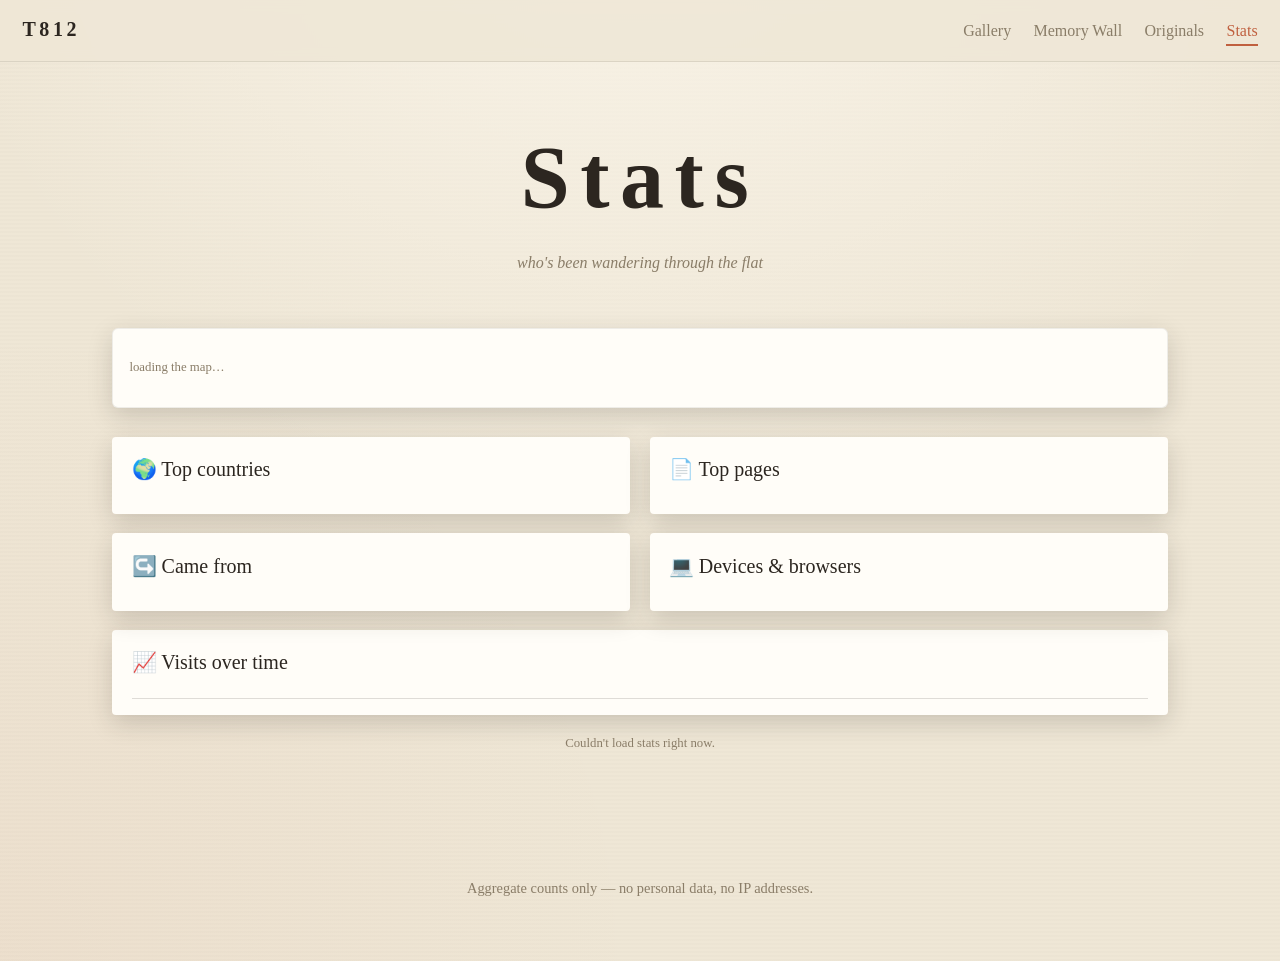
<file: stats.html>
<!DOCTYPE html>
<html lang="en">
<head>
  <meta charset="UTF-8" />
  <meta name="viewport" content="width=device-width, initial-scale=1.0" />
  <meta name="robots" content="noindex, nofollow" />
  <title>T812 · Stats</title>
  <link rel="stylesheet" href="style.css" />
</head>
<body>
  <nav class="site-nav">
    <a class="brand" href="index.html">T812</a>
    <a class="navlink" href="index.html">Gallery</a>
    <a class="navlink" href="wall.html">Memory Wall</a>
    <a class="navlink" href="originals.html">Originals</a>
    <a class="navlink active" href="stats.html">Stats</a>
  </nav>

  <header class="hero">
    <h1>Stats</h1>
    <p class="tagline">who's been wandering through the flat</p>
  </header>

  <section class="statwrap">
    <!-- headline numbers -->
    <div id="bignums" class="bignums"></div>

    <!-- world map of visits -->
    <figure class="mapcard">
      <div id="map" class="mapholder"><p class="formnote">loading the map…</p></div>
      <figcaption id="mapcap" class="mapcap"></figcaption>
    </figure>

    <!-- breakdown lists -->
    <div class="statgrid">
      <div class="statpanel"><h3>🌍 Top countries</h3><ol id="countries" class="statlist"></ol></div>
      <div class="statpanel"><h3>📄 Top pages</h3><ol id="pages" class="statlist"></ol></div>
      <div class="statpanel"><h3>↪️ Came from</h3><ol id="referrers" class="statlist"></ol></div>
      <div class="statpanel"><h3>💻 Devices &amp; browsers</h3><ol id="devices" class="statlist"></ol></div>
    </div>

    <!-- visits over time -->
    <div class="statpanel timeline">
      <h3>📈 Visits over time</h3>
      <div id="timeline" class="bars"></div>
    </div>

    <p id="statnote" class="formnote statfoot"></p>
  </section>

  <div id="maptip" class="maptip" hidden></div>

  <footer class="footer"><p>Aggregate counts only — no personal data, no IP addresses. <span id="meta"></span></p></footer>

  <script src="config.js"></script>
  <script src="stats.js"></script>
  <script src="js/track.js"></script>
</body>
</html>
</file>
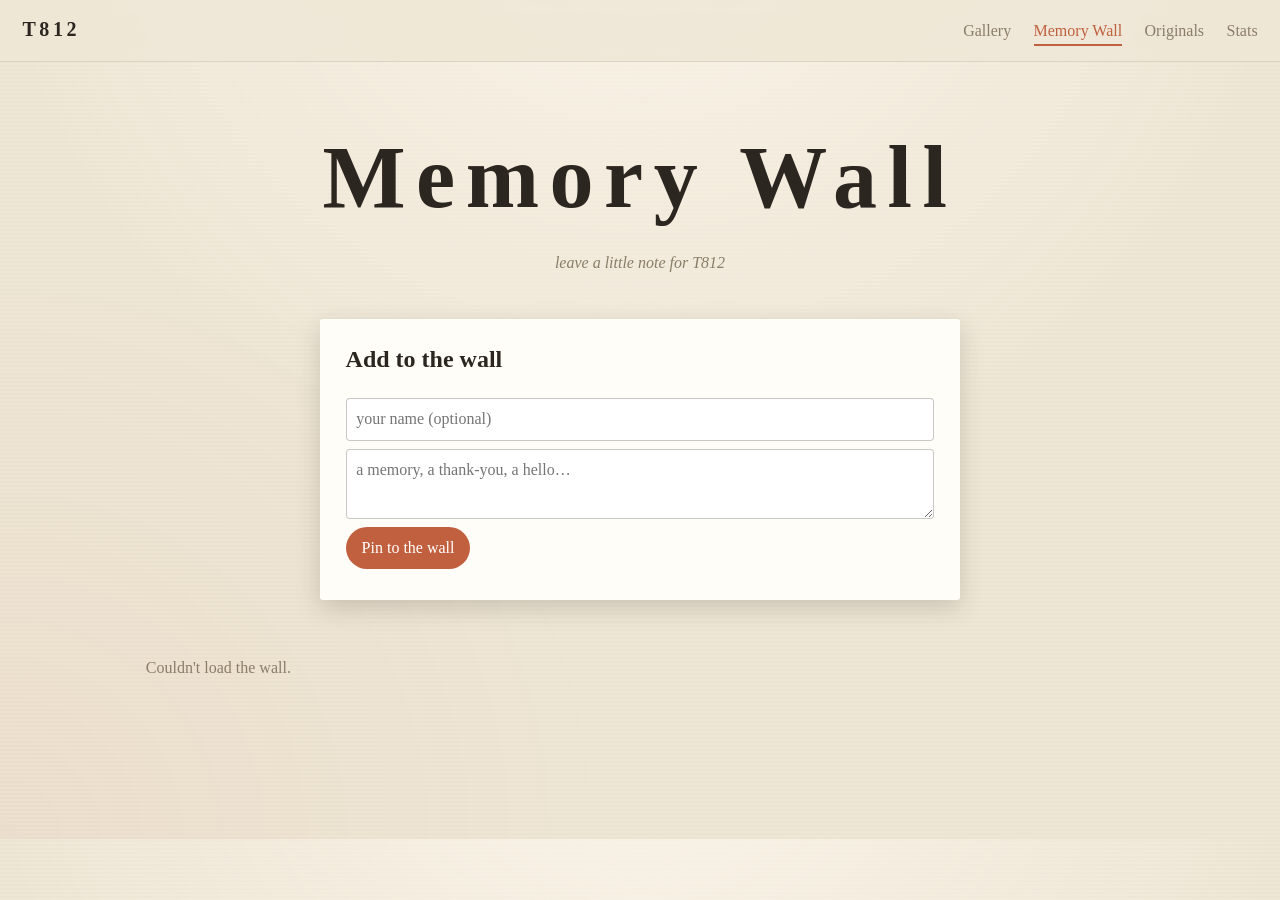
<file: wall.html>
<!DOCTYPE html>
<html lang="en">
<head>
  <meta charset="UTF-8" />
  <meta name="viewport" content="width=device-width, initial-scale=1.0" />
  <meta name="robots" content="noindex, nofollow" />
  <title>T812 · Memory Wall</title>
  <link rel="stylesheet" href="style.css" />
</head>
<body>
  <nav class="site-nav">
    <a class="brand" href="index.html">T812</a>
    <a class="navlink" href="index.html">Gallery</a>
    <a class="navlink active" href="wall.html">Memory Wall</a>
    <a class="navlink" href="originals.html">Originals</a>
    <a class="navlink" href="stats.html">Stats</a>
  </nav>

  <header class="hero">
    <h1>Memory Wall</h1>
    <p class="tagline">leave a little note for T812</p>
  </header>

  <section class="panel">
    <h2>Add to the wall</h2>
    <form class="memform" id="wallForm">
      <input type="text" name="name" placeholder="your name (optional)" maxlength="80" autocomplete="off" />
      <textarea name="message" placeholder="a memory, a thank-you, a hello…" maxlength="1000" required></textarea>
      <input class="hp" type="text" name="website" tabindex="-1" autocomplete="off" aria-hidden="true" />
      <button type="submit">Pin to the wall</button>
      <span class="formnote" id="wallFormNote"></span>
    </form>
  </section>

  <section id="wall" class="wall"></section>

  <footer class="footer"><p><span id="meta"></span></p></footer>

  <script src="config.js"></script>
  <script src="js/supa.js"></script>
  <script src="wall.js"></script>
  <script src="js/track.js"></script>
</body>
</html>
</file>
<file: style.css>
:root {
  --paper: #efe7d6;
  --paper2: #f6f0e3;
  --ink: #2c2620;
  --muted: #8a7d68;
  --accent: #c0603f;
  --card: #fffdf8;
  --tape: rgba(206, 188, 140, 0.55);
  --shadow: 0 8px 24px rgba(44, 38, 32, 0.18);
  --hand: "Bradley Hand", "Segoe Print", "Comic Sans MS", cursive;
  --serif: "Iowan Old Style", "Palatino Linotype", Palatino, Georgia, serif;
}

* { box-sizing: border-box; }

body {
  margin: 0;
  color: var(--ink);
  font-family: var(--serif);
  line-height: 1.55;
  background-color: var(--paper);
  /* soft paper grain + warm vignette */
  background-image:
    radial-gradient(circle at 50% -20%, #faf5ea, transparent 55%),
    radial-gradient(circle at 0% 100%, rgba(192,96,63,0.06), transparent 40%),
    repeating-linear-gradient(0deg, rgba(0,0,0,0.012) 0 2px, transparent 2px 4px);
}

a { color: var(--accent); }

/* ---- top nav ---- */
.site-nav {
  position: sticky; top: 0; z-index: 30;
  display: flex; align-items: baseline; gap: 1.4rem;
  padding: 0.9rem 1.4rem;
  background: rgba(239, 231, 214, 0.9);
  backdrop-filter: blur(6px);
  border-bottom: 1px solid rgba(44,38,32,0.1);
}
.site-nav .brand {
  font-weight: 800; letter-spacing: 0.18em; font-size: 1.25rem; margin-right: auto;
  text-decoration: none; color: var(--ink);
}
.site-nav a.navlink { text-decoration: none; color: var(--muted); font-size: 1rem; }
.site-nav a.navlink:hover { color: var(--ink); }
.site-nav a.navlink.active { color: var(--accent); border-bottom: 2px solid var(--accent); }

/* ---- hero / masthead ---- */
.hero { text-align: center; padding: 3rem 1rem 1.2rem; }
.hero h1 { font-size: clamp(3rem, 11vw, 5.5rem); letter-spacing: 0.12em; margin: 0; }
.hero .tagline { color: var(--muted); font-style: italic; margin: 0.3rem 0 0; }

/* ---- chapter shelf (home) ---- */
.shelf {
  display: grid; grid-template-columns: repeat(auto-fill, minmax(240px, 1fr));
  gap: 1.6rem; max-width: 1100px; margin: 1.5rem auto; padding: 0 1.4rem 2rem;
}
.chapter {
  display: block; text-decoration: none; color: inherit;
  background: var(--card); padding: 0.8rem 0.8rem 1rem;
  box-shadow: var(--shadow); border-radius: 3px;
  transform: rotate(var(--tilt, 0deg)); transition: transform .18s ease, box-shadow .18s ease;
}
.chapter:hover { transform: rotate(0) translateY(-3px); box-shadow: 0 14px 30px rgba(44,38,32,.26); }
.chapter .thumb { aspect-ratio: 4/3; width: 100%; object-fit: cover; background: #e5ddca; display: block; }
.chapter .name { font-family: var(--hand); font-size: 1.35rem; margin-top: .5rem; text-align: center; }
.chapter .count { text-align: center; color: var(--muted); font-size: .85rem; }

/* ---- filter chips ---- */
.filters { display: flex; flex-wrap: wrap; gap: .5rem; justify-content: center; padding: 1rem; }
.filters button {
  font: inherit; cursor: pointer; border: 1px solid rgba(44,38,32,.18);
  background: var(--card); color: var(--ink); padding: .35rem .9rem; border-radius: 999px;
}
.filters button[aria-pressed="true"] { background: var(--accent); color: #fff; border-color: var(--accent); }

/* ---- gallery grid ---- */
.gallery {
  display: grid; grid-template-columns: repeat(auto-fill, minmax(210px, 1fr));
  gap: 1.7rem; max-width: 1150px; margin: 0 auto; padding: 1rem 1.4rem 4rem;
}
.loading, .empty { grid-column: 1/-1; text-align: center; color: var(--muted); }

.card {
  position: relative; background: var(--card); padding: .7rem .7rem .3rem;
  box-shadow: var(--shadow); border-radius: 2px; cursor: pointer;
  transform: rotate(var(--tilt, 0deg)); transition: transform .18s ease, box-shadow .18s ease;
}
.card::before { /* tape */
  content: ""; position: absolute; top: -10px; left: 50%; transform: translateX(-50%) rotate(-3deg);
  width: 70px; height: 22px; background: var(--tape); box-shadow: 0 1px 2px rgba(0,0,0,.08);
}
.card:hover { transform: rotate(0) scale(1.03); box-shadow: 0 14px 32px rgba(44,38,32,.28); }
.card img { aspect-ratio: 1/1; width: 100%; object-fit: cover; background: #e9e1cf; display: block; }
.card .cap { font-family: var(--hand); text-align: center; padding: .5rem .2rem .3rem; font-size: 1.05rem; }
.card .sub { text-align: center; color: var(--muted); font-size: .78rem; }

/* ---- flat photo wall (home): grouped sections, one scroll ---- */
.flatwall { padding: .5rem 0 2rem; }
.wallgroup { margin: 0 auto; }
.wallgroup .gallery { padding: .6rem 1.4rem 1.4rem; }
.grouphead {
  display: flex; align-items: baseline; gap: .6rem;
  max-width: 1150px; margin: 2.2rem auto .2rem; padding: 0 1.5rem;
  font-family: var(--hand); font-weight: 400; font-size: 1.7rem; color: var(--ink);
}
.grouphead::after {
  content: ""; flex: 1; height: 1px; align-self: center;
  background: linear-gradient(to right, rgba(44,38,32,.22), transparent);
}
.grouphead .grpcount {
  flex: none; font-family: var(--serif); font-size: .72rem; color: var(--muted);
  border: 1px solid rgba(44,38,32,.18); border-radius: 999px; padding: .05rem .55rem;
}
.badge {
  position: absolute; bottom: 38px; right: 10px; background: var(--accent); color:#fff;
  font-size: .72rem; border-radius: 999px; padding: .05rem .5rem; font-family: var(--serif);
}

/* ---- lightbox / photo view ---- */
.lightbox { position: fixed; inset: 0; background: rgba(22,18,14,.85); z-index: 100;
  display: flex; align-items: center; justify-content: center; padding: 1.5rem; }
.lightbox[hidden] { display: none; }
.lightbox__panel {
  background: var(--paper2); border-radius: 4px; box-shadow: var(--shadow);
  max-width: min(1000px, 95vw); max-height: 92vh; overflow: auto;
  display: grid; grid-template-columns: 1.3fr 1fr; gap: 0;
}
@media (max-width: 720px) { .lightbox__panel { grid-template-columns: 1fr; } }
.lightbox__media { background: #1c1813; display: flex; align-items: center; justify-content: center; padding: 1rem; }
.lightbox__media img { max-width: 100%; max-height: 78vh; display: block; box-shadow: var(--shadow); }
.lightbox__side { padding: 1.4rem; display: flex; flex-direction: column; min-width: 0; }
.lightbox__side h2 { margin: 0 0 .2rem; }
.lightbox__side .meta { color: var(--muted); font-size: .9rem; }
.lightbox__side .orig { margin: .6rem 0; font-size: .9rem; }
.notes { margin-top: .6rem; border-top: 1px dashed rgba(44,38,32,.25); padding-top: .8rem;
  overflow: auto; flex: 1; }
.notes h3 { font-family: var(--hand); font-size: 1.2rem; margin: 0 0 .5rem; }
.note {
  background: #fff8e6; border-left: 3px solid var(--accent); padding: .5rem .7rem;
  margin-bottom: .6rem; box-shadow: 0 2px 6px rgba(0,0,0,.06); font-size: .95rem;
}
.note .who { font-family: var(--hand); color: var(--accent); font-size: 1.05rem; }
.note .when { color: var(--muted); font-size: .72rem; float: right; }
.lightbox__close { position: fixed; top: 1rem; right: 1.3rem; font-size: 2.4rem; line-height: 1;
  color: #fff; background: none; border: none; cursor: pointer; }

/* ---- forms ---- */
.memform { display: grid; gap: .5rem; margin-top: .6rem; }
.memform input, .memform textarea {
  font: inherit; padding: .5rem .6rem; border: 1px solid rgba(44,38,32,.25);
  border-radius: 4px; background: #fff; width: 100%;
}
.memform textarea { min-height: 70px; resize: vertical; }
.memform button {
  font: inherit; cursor: pointer; background: var(--accent); color: #fff; border: none;
  padding: .55rem 1rem; border-radius: 999px; justify-self: start;
}
.memform .hp { position: absolute; left: -9999px; }   /* honeypot */
.formnote { color: var(--muted); font-size: .8rem; }

/* ---- the wall ---- */
.wall {
  column-count: 4; column-gap: 1.2rem; max-width: 1150px; margin: 0 auto; padding: 1rem 1.4rem 4rem;
}
@media (max-width: 980px) { .wall { column-count: 3; } }
@media (max-width: 680px) { .wall { column-count: 2; } }
@media (max-width: 460px) { .wall { column-count: 1; } }
.wallnote {
  break-inside: avoid; background: #fff8e6; padding: .9rem 1rem; margin-bottom: 1.2rem;
  box-shadow: var(--shadow); border-radius: 2px; transform: rotate(var(--tilt, 0deg));
}
.wallnote .msg { font-size: 1rem; }
.wallnote .who { font-family: var(--hand); color: var(--accent); font-size: 1.15rem; margin-top: .4rem; }
.wallnote img { width: 100%; margin-top: .5rem; border-radius: 2px; box-shadow: 0 2px 6px rgba(0,0,0,.12); }

.panel { max-width: 640px; margin: 1.5rem auto; background: var(--card); padding: 1.4rem 1.6rem;
  box-shadow: var(--shadow); border-radius: 3px; }
.panel h2 { font-family: var(--hand); margin-top: 0; }

.footer { text-align: center; color: var(--muted); padding: 2rem 1rem 3rem; font-size: .9rem; }
.footer code { background: #e6dcc6; padding: .1rem .35rem; border-radius: 4px; }

/* ---- stats page ---- */
.statwrap { max-width: 1100px; margin: 0 auto; padding: .5rem 1.4rem 4rem; }
.bignums { display: grid; grid-template-columns: repeat(4, 1fr); gap: 1rem; margin: 0 0 1.6rem; }
@media (max-width: 620px) { .bignums { grid-template-columns: repeat(2, 1fr); } }
.bignum {
  background: var(--card); box-shadow: var(--shadow); border-radius: 4px;
  padding: 1.1rem .6rem; text-align: center; transform: rotate(var(--tilt, 0deg));
}
.bignum .n { display: block; font-family: var(--serif); font-weight: 800; font-size: 2.3rem; color: var(--accent); line-height: 1; }
.bignum .k { display: block; font-family: var(--hand); color: var(--muted); margin-top: .35rem; font-size: 1.05rem; }

.mapcard {
  margin: 0 0 1.8rem; background: var(--card); border-radius: 6px; padding: 1rem;
  box-shadow: var(--shadow); border: 1px solid rgba(44,38,32,.08);
}
.mapholder { width: 100%; }
.mapholder svg.worldmap { width: 100%; height: auto; display: block; }
.mapcap { font-family: var(--hand); color: var(--muted); text-align: center; margin: .6rem 0 0; font-size: 1.05rem; }
/* choropleth: visited countries are filled (inline by JS); others stay land-toned */
.worldmap .country { transition: fill .15s, filter .15s; }
.worldmap .country.lit { cursor: pointer; }
.worldmap .country.lit:hover { filter: brightness(1.12) saturate(1.1); }

/* sticky-note map tooltip listing a country's cities */
.maptip {
  position: fixed; z-index: 50; transform: translate(-50%, -100%) rotate(-1.5deg);
  background: #fff8d8; color: var(--ink); font-family: var(--serif);
  padding: .5rem .7rem .55rem; border-radius: 2px; pointer-events: none;
  min-width: 110px; max-width: 220px;
  box-shadow: 0 8px 20px rgba(44,38,32,.28); border: 1px solid rgba(44,38,32,.06);
}
.maptip::before {  /* a little tape strip */
  content: ""; position: absolute; top: -7px; left: 50%; width: 46px; height: 14px;
  transform: translateX(-50%) rotate(-3deg); background: var(--tape);
}
.maptip[hidden] { display: none; }
.maptip .tiphead { display: block; font-family: var(--hand); font-size: 1.15rem; color: var(--accent); margin-bottom: .25rem; }
.maptip .tipcity { display: flex; justify-content: space-between; gap: 1rem; font-size: .82rem; line-height: 1.5; }
.maptip .tipcity b { font-weight: 700; color: var(--muted); font-variant-numeric: tabular-nums; }

.statgrid { display: grid; grid-template-columns: repeat(2, 1fr); gap: 1.2rem; margin-bottom: 1.2rem; }
@media (max-width: 720px) { .statgrid { grid-template-columns: 1fr; } }
.statpanel { background: var(--card); box-shadow: var(--shadow); border-radius: 4px; padding: 1rem 1.2rem; }
.statpanel h3 { font-family: var(--hand); margin: .1rem 0 .8rem; font-size: 1.25rem; font-weight: 400; }
.statlist { list-style: none; margin: 0; padding: 0; }
.statlist li { position: relative; display: flex; align-items: center; gap: .5rem; padding: .42rem .25rem .5rem; border-bottom: 1px solid rgba(44,38,32,.06); }
.statlist li:last-child { border-bottom: 0; }
.statlist .bar { position: absolute; left: 0; bottom: -1px; height: 3px; background: var(--accent); opacity: .45; border-radius: 2px; }
.statlist .lbl { flex: 1; white-space: nowrap; overflow: hidden; text-overflow: ellipsis; }
.statlist .cnt { color: var(--muted); font-variant-numeric: tabular-nums; }
.statlist .devsum { font-family: var(--hand); color: var(--ink); font-size: 1.05rem; border-bottom: 0; padding-bottom: .2rem; }
.statlist .empty { color: var(--muted); }

.timeline { margin-bottom: 1.2rem; }
.bars { display: flex; align-items: flex-end; gap: 10px; padding: .4rem .2rem 0; overflow-x: auto; border-bottom: 1px solid rgba(44,38,32,.15); }
.bar1 { flex: 0 0 38px; display: flex; flex-direction: column; align-items: center; }
.bar1 b { font-weight: 400; font-size: .72rem; color: var(--muted); margin-bottom: 3px; font-variant-numeric: tabular-nums; }
.bar1 .barcol { height: 90px; width: 100%; display: flex; align-items: flex-end; justify-content: center; }
.bar1 .barcol span { width: 60%; min-height: 4px; background: var(--accent); opacity: .7; border-radius: 3px 3px 0 0; transition: opacity .15s; }
.bar1:hover .barcol span { opacity: 1; }
.bar1 i { font-style: normal; font-size: .62rem; color: var(--muted); margin-top: 5px; white-space: nowrap; }
.statfoot { text-align: center; margin-top: 1rem; }
</file>
